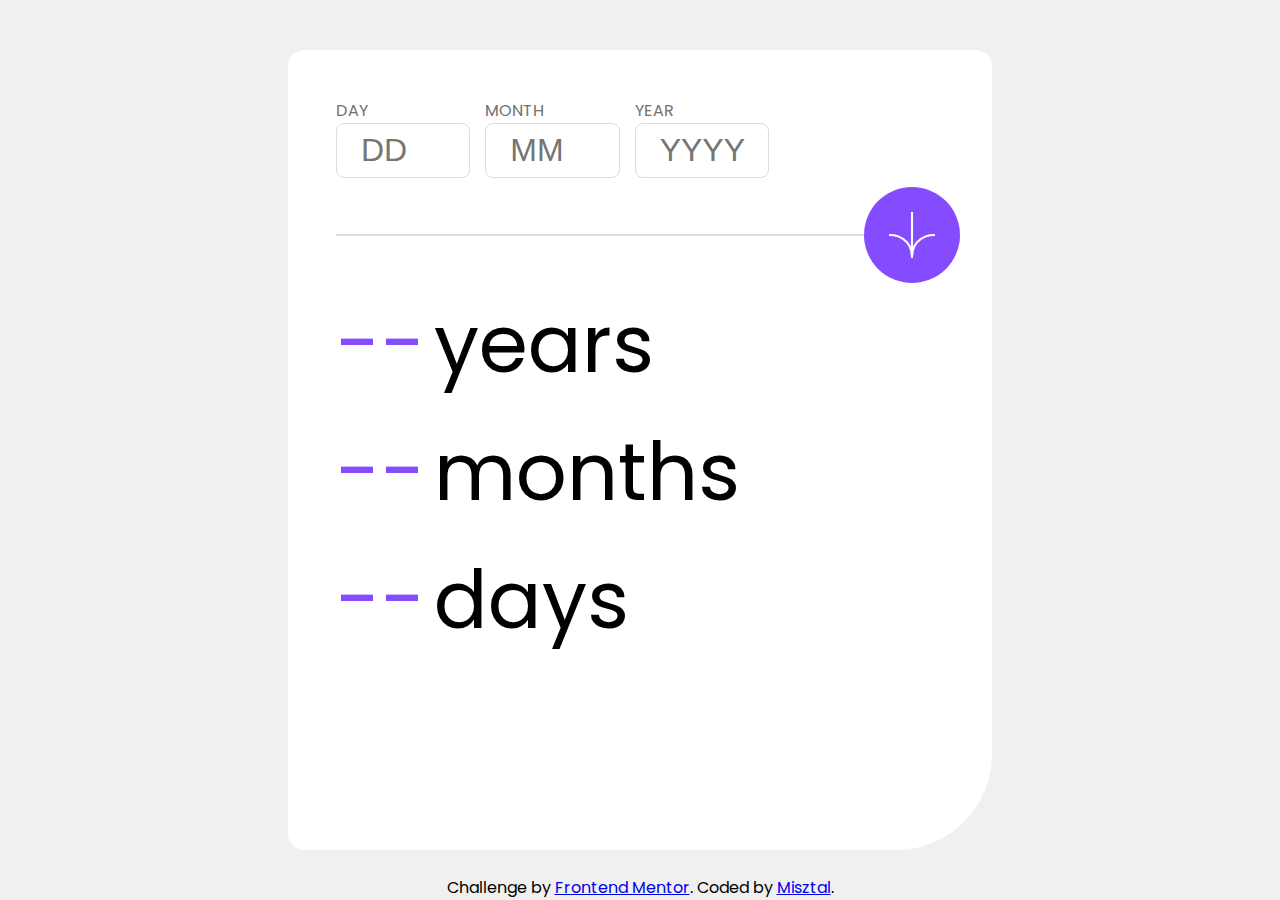
<file: age-calculator/index.html>
<!DOCTYPE html>
<html lang="en">

<head>
    <meta charset="UTF-8">
    <meta name="viewport" content="width=device-width, initial-scale=1.0">
    <!-- displays site properly based on user's device -->

    <link rel="icon" type="image/png" sizes="32x32" href="./assets/images/favicon-32x32.png">

    <title>Frontend Mentor | Age calculator app</title>

    <link rel="preconnect" href="https://fonts.googleapis.com">
    <link rel="preconnect" href="https://fonts.gstatic.com" crossorigin>
    <link href="https://fonts.googleapis.com/css2?family=Poppins:ital,wght@0,700;1,400;1,800&display=swap"
        rel="stylesheet">

    <link rel="stylesheet" href="./css/index.css">

</head>


<body>
    <main>
        <div class="container">

            <div class="container__header">

                <div class="dayInput input">
                    <label for="day" class="dayLabel">Day</label>
                    <input type="text" name="day" id="day" placeholder="DD" maxlength="2">
                    <p class="dayPerror errorP"></p>
                </div>

                <div class="monthInput input">
                    <label for="month" class="monthLabel">Month</label>
                    <input type="text" name="month" id="month" placeholder="MM" maxlength="2">
                    <p class="monthPerror errorP"></p>
                </div>

                <div class="yearInput input">
                    <label for="year" class="yearLabel">Year</label>
                    <input type="text" name="year" id="year" placeholder="YYYY" maxlength="4">
                    <p class="yearPerror errorP"></p>
                </div>

            </div>

            <div class="container__line">
                <div class="line"></div>
                <a class="line-button"></a>
            </div>

            <div class="container__body">
                <div class="years cb">
                    <p class="yearsNumber">--</p> years
                </div>
                <div class="months cb">
                    <p class="monthsNumber">--</p> months
                </div>
                <div class="days cb">
                    <p class="daysNumber">--</p>days
                </div>
            </div>
        </div>
    </main>
    <footer>
        Challenge by <a href="https://www.frontendmentor.io?ref=challenge" target="_blank">Frontend Mentor</a>.
        Coded by <a href="https://github.com/Misztalo" target="_blank">Misztal</a>.
    </footer>


    <script src="./js/index.js"></script>
</body>

</html>
</file>
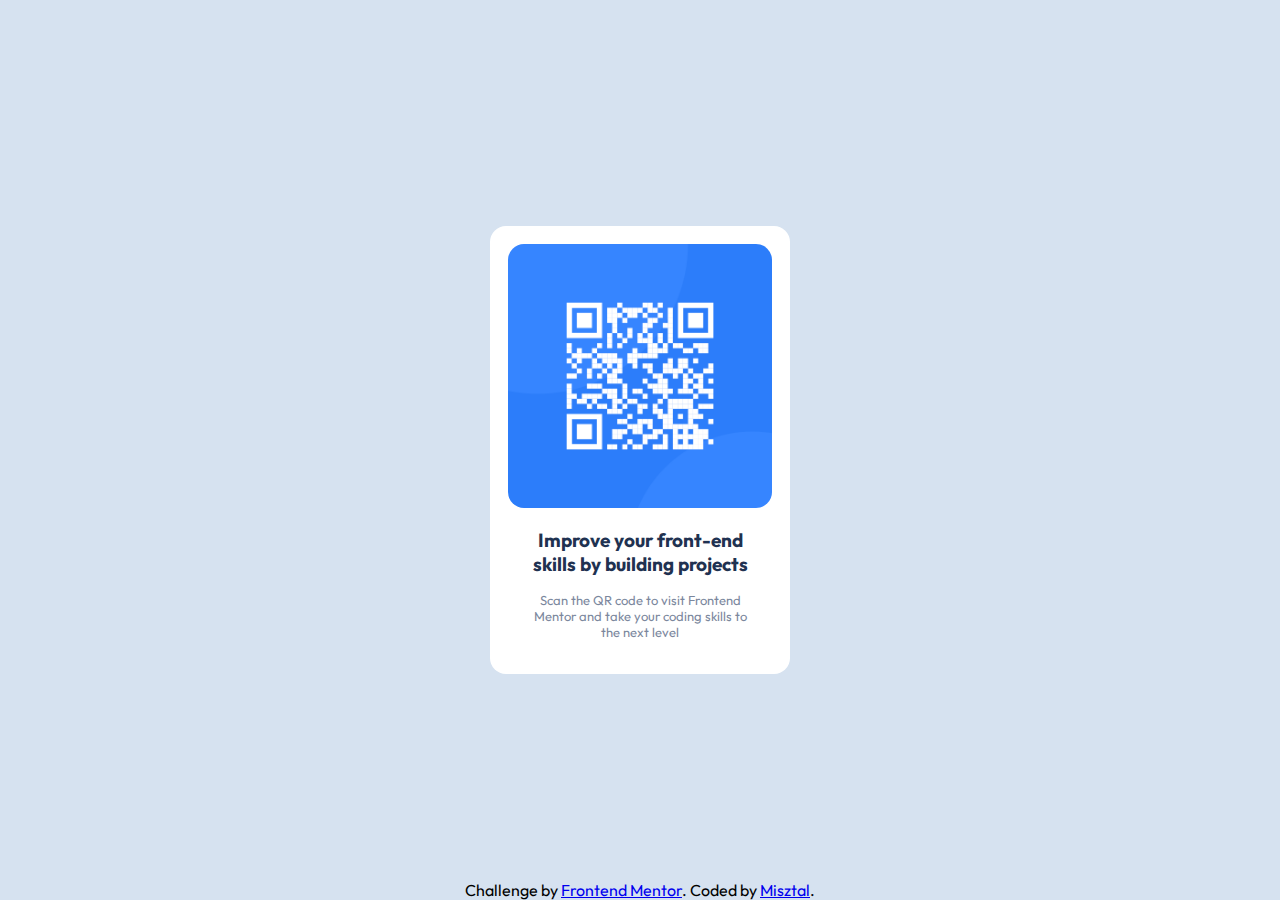
<file: Frontend-Mentor-QR-code-component-main/index.html>
<!DOCTYPE html>
<html lang="pl">

<head>
    <meta charset="UTF-8">
    <meta http-equiv="X-UA-Compatible" content="IE=edge">
    <meta name="viewport" content="width=device-width, initial-scale=1.0">
    <link rel="icon" type="image/png" sizes="32x32" href="img/favicon-32x32.png">

    <title>Frontend Mentor | QR code component</title>

    <link rel="preconnect" href="https://fonts.googleapis.com">
    <link rel="preconnect" href="https://fonts.gstatic.com" crossorigin>
    <link href="https://fonts.googleapis.com/css2?family=Outfit:wght@400;700&display=swap" rel="stylesheet">

    <link rel="stylesheet" href="./css/index.css">
</head>

<body>
    <main>
        <div class="container">
            <div class="card">
                <img src="./img/image-qr-code.png" alt="QR code to frontendmentor.io">
                <div class="txt">
                    <h2>Improve your front-end skills by building projects</h2>

                    <p>
                        Scan the QR code to visit Frontend Mentor and take your coding skills to the next level
                    </p>
                </div>
            </div>
        </div>
    </main>
    <footer>
            Challenge by <a href="https://www.frontendmentor.io?ref=challenge" target="_blank">Frontend Mentor</a>.
            Coded by <a href="https://github.com/Misztalo" target="_blank">Misztal</a>.
    </footer>
</body>

</html>
</file>
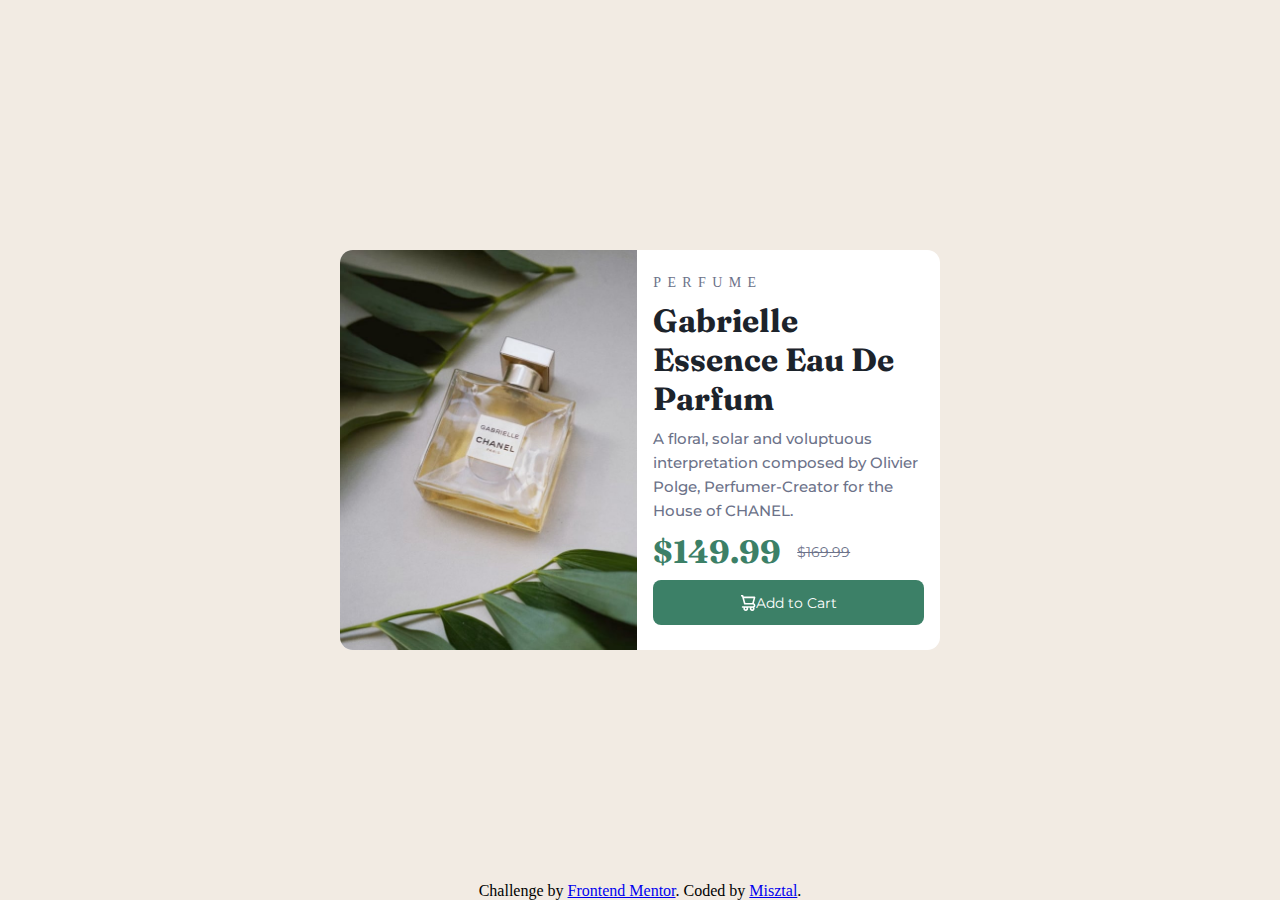
<file: product-preview-card-component/index.html>
<!DOCTYPE html>
<html lang="pl">

<head>
    <meta charset="UTF-8">
    <meta http-equiv="X-UA-Compatible" content="IE=edge">
    <meta name="viewport" content="width=device-width, initial-scale=1.0">

    <link rel="icon" type="image/png" sizes="32x32" href="./images/favicon-32x32.png">


    <title>Frontend Mentor | Product preview card component</title>


    <link rel="preconnect" href="https://fonts.googleapis.com">
    <link rel="preconnect" href="https://fonts.gstatic.com" crossorigin>
    <link href="https://fonts.googleapis.com/css2?family=Fraunces:wght@700&family=Montserrat:wght@500;700&display=swap"
        rel="stylesheet">


    <link rel="stylesheet" href="./css/index.css">
</head>

<body>
    <main>
        <div class="container">
            <div class="header"></div>
            <div class="body">
                <p>PERFUME</p>
                <h2>Gabrielle Essence Eau De Parfum</h2>
                <span>A floral, solar and voluptuous interpretation composed by Olivier Polge,
                    Perfumer-Creator for the House of CHANEL.</span>
                <div class="money">
                    <div class="current">$149.99</div>
                    <div class="last">$169.99</div>
                </div>
                <div class="button">
                    <img src="./images/icon-cart.svg">
                    <p>Add to Cart</p>
                </div>
            </div>
        </div>
    </main>
    <footer>
        Challenge by <a href="https://www.frontendmentor.io?ref=challenge" target="_blank">Frontend Mentor</a>.
        Coded by <a href="https://github.com/Misztalo" target="_blank">Misztal</a>.
    </footer>
</body>

</html>
</file>
<file: age-calculator/css/index.css>
:root {
  --Purple: hsl(259, 100%, 65%);
  --Light-red: hsl(0, 100%, 67%);
  --White: hsl(0, 0%, 100%);
  --Off-white: hsl(0, 0%, 94%);
  --Light-grey: hsl(0, 0%, 86%);
  --Smokey-grey: hsl(0, 1%, 44%);
  --Off-black: hsl(0, 0%, 7%);
}

* {
  box-sizing: border-box;
  margin: 0;
  padding: 0;
}

input {
  font-size: 32px;
}

body {
  display: flex;
  justify-content: center;
  align-items: center;
  height: 100vh;
  background-color: var(--Off-white);
  font-family: "Poppins", sans-serif;
  cursor: default;
}

.container {
  background-color: var(--White);
  width: 90vw;
  height: 500px;
  border-radius: 1rem 1rem 6rem 1rem;
  display: flex;
  flex-direction: column;
  gap: 3rem;
  padding: 1rem;
}
.container__header {
  display: flex;
  justify-content: space-between;
  width: 100%;
  padding: 2rem 0 0 0;
}
.container__header .input {
  width: 30%;
  display: flex;
  flex-direction: column;
  color: var(--Smokey-grey);
}
.container__header .input label {
  text-transform: uppercase;
}
.container__header .input input {
  padding-left: 0.1rem;
  width: 90%;
  border-radius: 0.5rem;
  border: 1px solid var(--Light-grey);
}
.container__header .input p {
  margin-left: 0.2rem;
  margin-top: 0.5rem;
  font-size: 0.6rem;
}
.container__line {
  display: flex;
  flex-direction: column;
  justify-content: center;
  align-items: center;
}
.container__line .line {
  width: 100%;
  border: 1px solid var(--Light-grey);
}
.container__line a {
  position: absolute;
  padding: 2rem;
  background: url(../assets/images/icon-arrow.svg);
  background-repeat: no-repeat;
  background-position: center;
  background-size: 2rem;
  background-color: var(--Purple);
  border-radius: 50%;
  cursor: pointer;
}
.container__body {
  width: 100%;
  height: 230px;
  display: flex;
  flex-direction: column;
  gap: 0.5rem;
}
.container__body .cb {
  display: flex;
  align-items: center;
  gap: 0.5rem;
  font-size: 3rem;
  width: 100%;
}
.container__body .cb p {
  color: var(--Purple);
}

footer {
  position: absolute;
  bottom: 0;
}

@media screen and (min-width: 1200px) {
  .container {
    width: 55vw;
    height: 800px;
    padding-left: 3rem;
  }
  .container__header {
    width: 70%;
  }
  .container__header .input {
    width: 40%;
  }
  .container__header .input input {
    padding: 0.5rem 0 0.5rem 1.5rem;
    cursor: pointer;
  }
  .container__header .input input:hover {
    border-color: var(--Purple);
  }
  .container__header .input input:focus {
    outline: none;
    border-color: var(--Purple);
  }
  .container__header .input p {
    font-size: 0.8rem;
  }
  .container__line {
    width: 90%;
  }
  .container__line a {
    right: 25%;
    height: 1px;
    padding: 3rem;
    background-size: 3rem;
  }
  .container__line a:hover {
    background-color: var(--Off-black);
  }
  .container__body .cb {
    font-size: 5rem;
  }
}/*# sourceMappingURL=index.css.map */
</file>
<file: Frontend-Mentor-QR-code-component-main/css/index.css>
:root {
	--white-color: hsl(0, 0%, 100%);
	--lightGray-color: hsl(212, 45%, 89%);
	--grayishBlue-color: hsl(220, 15%, 55%);
	--darkBlue-color: hsl(218, 44%, 22%);
}

* {
	box-sizing: border-box;
	margin: 0;
	padding: 0;
}

body {
	min-height: 100vh;
	display: flex;
	align-items: center;
	justify-content: center;
	font-family: 'Outfit', sans-serif;
	background-color: var(--lightGray-color);
}

main {
    margin: 0 auto;
    max-width: 360px;
}

.container {
    background-color: var(--white-color);
    border-radius: 1rem;
    width: 300px;
}

img {
    width: 100%;
    border-radius: 1rem;
}

.card {
    padding: 1.1rem;
}

.txt {
    text-align: center;
}

h2 {
    margin: 1rem 1.5rem;
    font-size: 19px;
    color: var(--darkBlue-color);
}

p {
    margin: 1rem 1.5rem;
    color: var(--grayishBlue-color);
    font-size: 13px;
}

footer {
	position: absolute;
	bottom: 0;
}
</file>
<file: product-preview-card-component/css/index.css>
:root {
  --Dark-cyan: hsl(158, 36%, 37%);
  --Cream: hsl(30, 38%, 92%);
  --Very-dark-blue: hsl(212, 21%, 14%);
  --Dark-grayish-blue: hsl(228, 12%, 48%);
  --White: hsl(0, 0%, 100%);
}

* {
  box-sizing: border-box;
  margin: 0;
  padding: 0;
}

p {
  font-size: 14px;
}

body {
  background-color: var(--Cream);
}

main {
  display: flex;
  flex-direction: column;
  justify-content: center;
  align-items: center;
  height: 100vh;
}
main .container {
  width: 350px;
  height: 700px;
  background-color: var(--White);
  border-radius: 0.8rem;
  overflow: hidden;
}
main .container .header {
  background: url(../images/image-product-mobile.jpg);
  width: 100%;
  height: 40%;
  background-size: cover;
}
main .container .body {
  height: 60%;
  padding: 1rem 1rem;
  display: flex;
  flex-direction: column;
  justify-content: space-evenly;
}
main .container .body p {
  color: var(--Dark-grayish-blue);
  letter-spacing: 0.4rem;
}
main .container .body h2 {
  font-size: 2rem;
  font-family: "Fraunces", serif;
  color: var(--Very-dark-blue);
}
main .container .body span {
  font-family: "Montserrat", sans-serif;
  font-weight: 500;
  color: var(--Dark-grayish-blue);
  font-size: 0.91rem;
  line-height: 1.5rem;
}
main .container .body .money {
  display: flex;
  align-items: center;
  gap: 1rem;
}
main .container .body .money .current {
  color: var(--Dark-cyan);
  font-family: "Fraunces", serif;
  font-weight: 700;
  font-size: 2rem;
}
main .container .body .money .last {
  text-decoration: line-through;
  color: var(--Dark-grayish-blue);
  font-family: "Montserrat", sans-serif;
  font-size: 0.9rem;
}
main .container .body .button {
  display: flex;
  justify-content: center;
  align-items: center;
  height: 12%;
  border-radius: 0.5rem;
  background-color: var(--Dark-cyan);
}
main .container .body .button p {
  color: var(--White);
  letter-spacing: 0;
  font-family: "Montserrat", sans-serif;
  cursor: pointer;
  padding: 1rem 3rem, 1rem, 3rem;
}
main .container .body .button p:hover {
  background-color: var(--Dark-cyan);
}

footer {
  position: absolute;
  width: 100vw;
  bottom: 0;
  text-align: center;
}

@media screen and (min-width: 1200px) {
  main .container {
    width: 600px;
    height: 400px;
    display: flex;
  }
  main .container .header {
    width: 60%;
    height: 100%;
    background: url(../images/image-product-desktop.jpg);
    background-size: cover;
  }
  main .container .body {
    width: 60%;
    height: 100%;
  }
}/*# sourceMappingURL=index.css.map */
</file>
